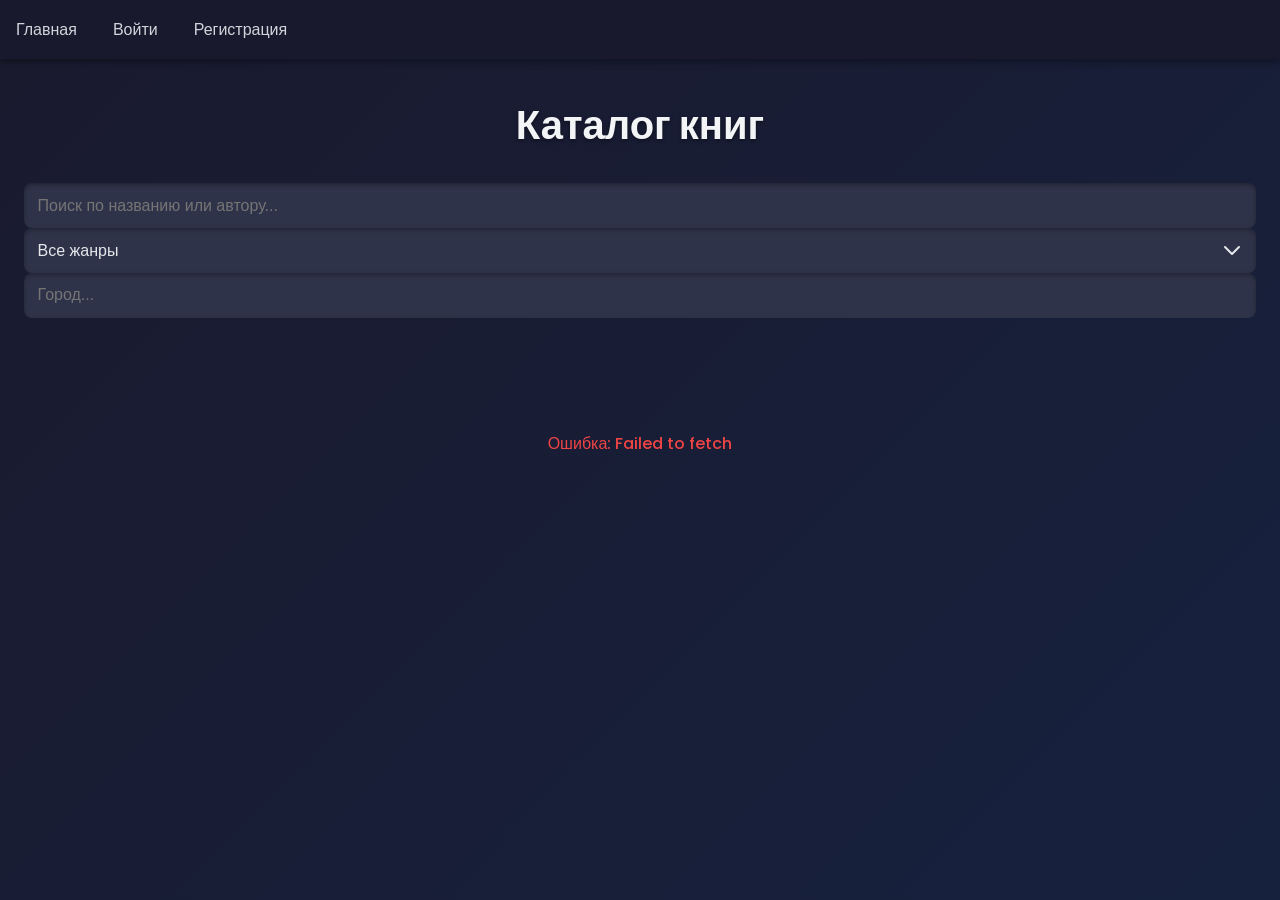
<file: frontend/index.html>
<!DOCTYPE html>
<html lang="ru">

<head>
    <meta charset="UTF-8">
    <meta name="viewport" content="width=device-width, initial-scale=1.0">
    <title>Каталог книг</title>
    <link rel="stylesheet" href="css/styles.css">
</head>

<body>
    <nav id="navbar" class="navbar"></nav>
    <div class="container">
        <h1>Каталог книг</h1>
        <div class="filters">
            <input type="text" id="search" placeholder="Поиск по названию или автору...">
            <select id="genreFilter">
                <option value="">Все жанры</option>
                <option value="фантастика">Фантастика</option>
                <option value="детектив">Детектив</option>
                <option value="роман">Роман</option>
                <option value="классика">Классика</option>
            </select>
            <input type="text" id="cityFilter" placeholder="Город...">
        </div>
        <div id="books" class="books-grid"></div>
        <div id="pagination" class="pagination"></div>
        <p id="error" class="error"></p>
    </div>
    <script src="js/api.js"></script>
    <script>
        let currentPage = 0;
        const limit = 10;
        function renderNavbar() {
            const token = localStorage.getItem('token');
            const isAdmin = localStorage.getItem('isAdmin') === 'true';
            const navbar = document.getElementById('navbar');
            navbar.innerHTML = `
                <a href="index.html">Главная</a>
                ${token ? `
                    <a href="profile.html">Профиль</a>
                    ${isAdmin ? '<a href="admin.html">Админ-панель</a>' : ''}
                    <button onclick="logout()">Выйти</button>
                ` : `
                    <a href="login.html">Войти</a>
                    <a href="register.html">Регистрация</a>
                `}
            `;
        }
        function logout() {
            localStorage.removeItem('token');
            localStorage.removeItem('userId');
            localStorage.removeItem('isAdmin');
            window.location.href = 'login.html';
        }
        async function loadBooks(page) {
            const search = document.getElementById('search').value;
            const genre = document.getElementById('genreFilter').value;
            const city = document.getElementById('cityFilter').value;
            try {
                const data = await getBooks(page * limit, limit, search, genre, city);
                const books = document.getElementById('books');
                books.innerHTML = data.map(book => `
                    <div class="book-card">
                        <img src="${book.cover_image}" alt="${book.title}" class="book-image">
                        <div class="book-content">
                            <h3><a href="book.html?id=${book.id}">${book.title}</a></h3>
                            <p>Автор: ${book.author}</p>
                            <p>Состояние: ${book.condition}</p>
                            <p>Город: ${book.city}</p>
                            <p>Контакты: ${book.contacts || 'Не указаны'}</p>
                            <p>Владелец: ${book.owner_login}</p>
                        </div>
                    </div>
                `).join('');
                renderPagination(page, data.length === limit);
            } catch (err) {
                document.getElementById('error').textContent = `Ошибка: ${err.message}`;
            }
        }
        function renderPagination(page, hasMore) {
            const pagination = document.getElementById('pagination');
            pagination.innerHTML = `
                <button onclick="loadBooks(${page - 1})" ${page === 0 ? 'disabled' : ''}>Назад</button>
                <span>Страница ${page + 1}</span>
                <button onclick="loadBooks(${page + 1})" ${!hasMore ? 'disabled' : ''}>Вперед</button>
            `;
        }
        document.getElementById('search').addEventListener('input', () => loadBooks(0));
        document.getElementById('genreFilter').addEventListener('change', () => loadBooks(0));
        document.getElementById('cityFilter').addEventListener('input', () => loadBooks(0));
        window.onload = () => {
            renderNavbar();
            loadBooks(0);
        };
    </script>
</body>

</html>
</file>
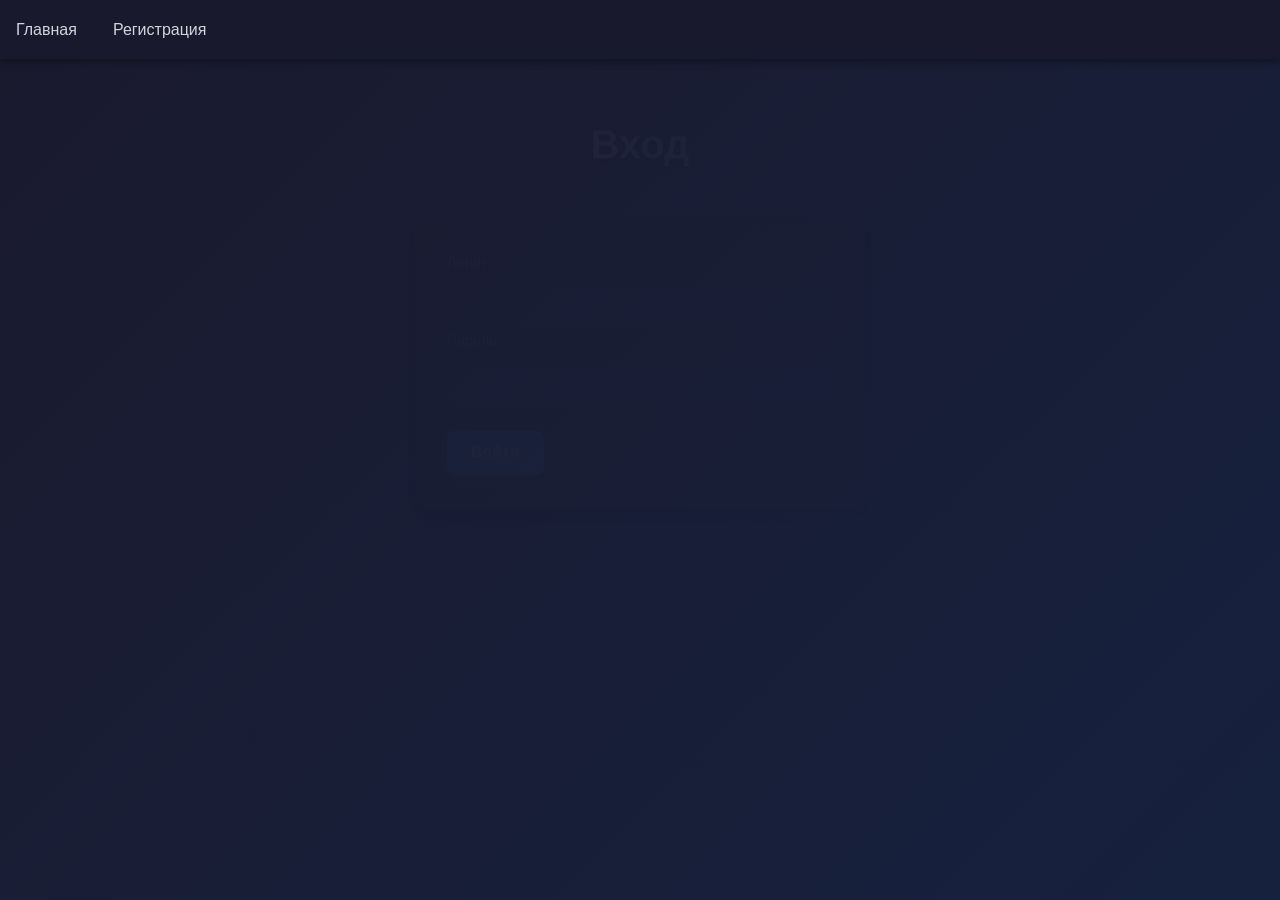
<file: frontend/add-book.html>
<!DOCTYPE html>
<html lang="ru">

<head>
    <meta charset="UTF-8">
    <meta name="viewport" content="width=device-width, initial-scale=1.0">
    <title>Добавить книгу</title>
    <link rel="stylesheet" href="css/styles.css">
</head>

<body>
    <nav id="navbar" class="navbar"></nav>
    <div class="container">
        <h1>Добавить новую книгу</h1>
        <form id="bookForm">
            <div class="form-group">
                <label for="bookTitle">Название книги</label>
                <input type="text" id="bookTitle" required>
            </div>
            <div class="form-group">
                <label for="bookAuthor">Автор</label>
                <input type="text" id="bookAuthor" required>
            </div>
            <div class="form-group">
                <label for="bookGenre">Жанр</label>
                <select id="bookGenre" required>
                    <option value="фантастика">Фантастика</option>
                    <option value="детектив">Детектив</option>
                    <option value="роман">Роман</option>
                    <option value="классика">Классика</option>
                </select>
            </div>
            <div class="form-group">
                <label for="bookYear">Год издания</label>
                <input type="number" id="bookYear" required>
            </div>
            <div class="form-group">
                <label for="bookCondition">Состояние</label>
                <select id="bookCondition" required>
                    <option value="новая">Новая</option>
                    <option value="хорошее">Хорошее</option>
                    <option value="удовлетворительное">Удовлетворительное</option>
                </select>
            </div>
            <div class="form-group">
                <label for="bookCity">Город</label>
                <input type="text" id="bookCity" required>
            </div>
            <div class="form-group">
                <label for="bookImage">URL обложки</label>
                <input type="text" id="bookImage" required>
            </div>
            <div class="form-group">
                <label for="bookContacts">Контакты для связи</label>
                <input type="text" id="bookContacts" placeholder="Например: email@example.com или @telegram">
            </div>
            <button type="submit">Добавить книгу</button>
            <button type="button" onclick="window.history.back()">Отменить</button>
        </form>
        <p id="error" class="error"></p>
    </div>
    <script src="js/api.js"></script>
    <script>
        function renderNavbar() {
            const token = localStorage.getItem('token');
            const isAdmin = localStorage.getItem('isAdmin') === 'true';
            const navbar = document.getElementById('navbar');
            navbar.innerHTML = `
                <a href="index.html">Главная</a>
                ${token ? `
                    <a href="profile.html">Профиль</a>
                    ${isAdmin ? '<a href="admin.html">Админ-панель</a>' : ''}
                    <button onclick="logout()">Выйти</button>
                ` : `
                    <a href="login.html">Войти</a>
                    <a href="register.html">Регистрация</a>
                `}
            `;
            if (!token) {
                window.location.href = 'login.html';
            }
        }
        function logout() {
            localStorage.removeItem('token');
            localStorage.removeItem('userId');
            localStorage.removeItem('isAdmin');
            window.location.href = 'login.html';
        }
        document.getElementById('bookForm').addEventListener('submit', async (e) => {
            e.preventDefault();
            const token = localStorage.getItem('token');
            const data = {
                title: document.getElementById('bookTitle').value,
                author: document.getElementById('bookAuthor').value,
                genre: document.getElementById('bookGenre').value,
                year: parseInt(document.getElementById('bookYear').value),
                condition: document.getElementById('bookCondition').value,
                city: document.getElementById('bookCity').value,
                cover_image: document.getElementById('bookImage').value,
                contacts: document.getElementById('bookContacts').value || null
            };
            try {
                await createBook(data, token);
                alert('Книга успешно добавлена!');
                window.location.href = 'my-books.html';
            } catch (err) {
                document.getElementById('error').textContent = `Ошибка: ${err.message}`;
            }
        });
        window.onload = () => {
            renderNavbar();
        };
    </script>
</body>

</html>
</file>
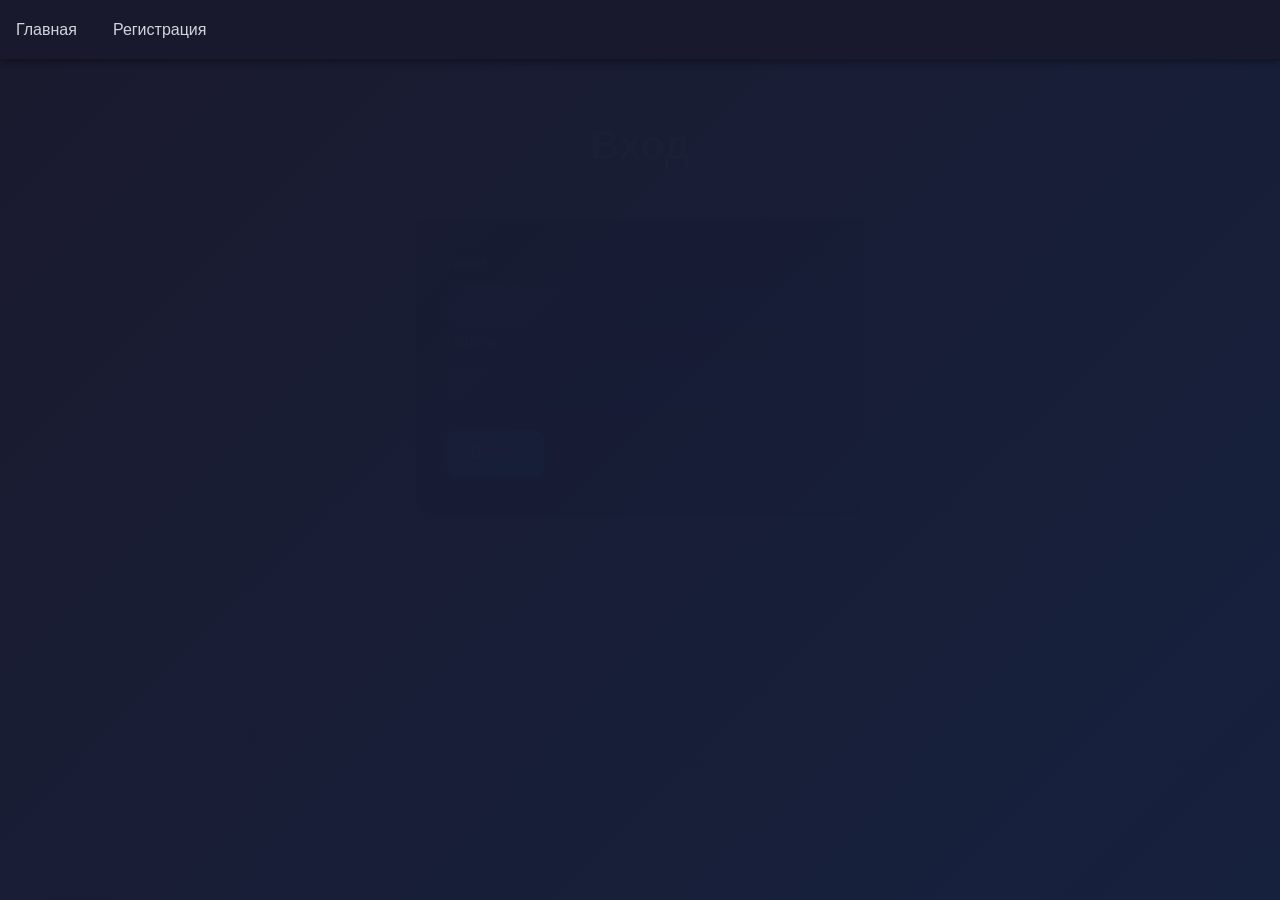
<file: frontend/admin.html>
<!DOCTYPE html>
<html lang="ru">

<head>
    <meta charset="UTF-8">
    <meta name="viewport" content="width=device-width, initial-scale=1.0">
    <title>Админ-панель</title>
    <link rel="stylesheet" href="css/styles.css">
</head>

<body>
    <nav id="navbar" class="navbar"></nav>
    <div class="container">
        <h1>Админ-панель</h1>
        <!-- Управление книгами -->
        <h2>Управление книгами</h2>
        <form id="bookForm">
            <div class="form-group">
                <label for="bookId">ID книги (для редактирования)</label>
                <input type="number" id="bookId" readonly>
            </div>
            <div class="form-group">
                <label for="bookTitle">Название</label>
                <input type="text" id="bookTitle" required>
            </div>
            <div class="form-group">
                <label for="bookAuthor">Автор</label>
                <input type="text" id="bookAuthor" required>
            </div>
            <div class="form-group">
                <label for="bookGenre">Жанр</label>
                <select id="bookGenre" required>
                    <option value="фантастика">Фантастика</option>
                    <option value="детектив">Детектив</option>
                    <option value="роман">Роман</option>
                    <option value="классика">Классика</option>
                </select>
            </div>
            <div class="form-group">
                <label for="bookYear">Год издания</label>
                <input type="number" id="bookYear" required>
            </div>
            <div class="form-group">
                <label for="bookCondition">Состояние</label>
                <select id="bookCondition" required>
                    <option value="новая">Новая</option>
                    <option value="хорошее">Хорошее</option>
                    <option value="удовлетворительное">Удовлетворительное</option>
                </select>
            </div>
            <div class="form-group">
                <label for="bookCity">Город</label>
                <input type="text" id="bookCity" required>
            </div>
            <div class="form-group">
                <label for="bookImage">URL обложки</label>
                <input type="text" id="bookImage" required>
            </div>
            <div class="form-group">
                <label for="bookContacts">Контакты для связи</label>
                <input type="text" id="bookContacts" placeholder="Например: email@example.com или @telegram">
            </div>
            <button type="submit">Создать/Обновить книгу</button>
            <button type="button" id="resetForm" onclick="resetBookForm()">Сбросить</button>
        </form>
        <div id="books" class="books-grid"></div>
        <div class="pagination" id="booksPagination"></div>
        <!-- Управление пользователями -->
        <h2>Управление пользователями</h2>
        <div id="users" class="users-grid"></div>
        <br>
        <div class="pagination" id="usersPagination"></div>
        <p id="error" class="error"></p>
    </div>
    <script src="js/api.js"></script>
    <script>
        let bookPage = 0;
        let userPage = 0;
        const limit = 10;

        function renderNavbar() {
            const token = localStorage.getItem('token');
            const isAdmin = localStorage.getItem('isAdmin') === 'true';
            const navbar = document.getElementById('navbar');
            navbar.innerHTML = `
                <a href="index.html">Главная</a>
                ${token ? `
                    <a href="profile.html">Профиль</a>
                    ${isAdmin ? '<a href="admin.html">Админ-панель</a>' : ''}
                    <button onclick="logout()">Выйти</button>
                ` : `
                    <a href="login.html">Войти</a>
                    <a href="register.html">Регистрация</a>
                `}
            `;
            if (!token || !isAdmin) {
                window.location.href = 'login.html';
            }
        }

        function logout() {
            localStorage.removeItem('token');
            localStorage.removeItem('userId');
            localStorage.removeItem('isAdmin');
            window.location.href = 'login.html';
        }

        async function loadBooks() {
            const token = localStorage.getItem('token');
            try {
                const books = await getBooks(bookPage * limit, limit);
                const booksDiv = document.getElementById('books');
                booksDiv.innerHTML = books.map(book => `
                    <div class="book-card">
                        <h3>${book.title}</h3>
                        <p>Автор: ${book.author}</p>
                        <p>Город: ${book.city}</p>
                        <p>Состояние: ${book.condition}</p>
                        <p>Контакты: ${book.contacts || 'Не указаны'}</p>
                        <img src="${book.cover_image}" alt="${book.title}" class="book-image" onerror="this.src='https://via.placeholder.com/150x200';"> 
                        <div class="book-actions">
                            <button onclick="editBook(${book.id}, '${book.title.replace(/'/g, "\\'")}', '${book.author.replace(/'/g, "\\'")}', '${book.genre}', ${book.year}, '${book.condition}', '${book.city}', '${book.cover_image.replace(/'/g, "\\'")}', '${book.contacts ? book.contacts.replace(/'/g, "\\'") : ''}')">Редактировать</button>
                            <button onclick="deleteBook(${book.id})">Удалить</button>
                        </div>
                    </div>
                `).join('');
                renderBooksPagination(books.length === limit);
            } catch (err) {
                document.getElementById('error').textContent = `Ошибка загрузки книг: ${err.message}`;
            }
        }

        function renderBooksPagination(hasMore) {
            const pagination = document.getElementById('booksPagination');
            pagination.innerHTML = `
                <button onclick="bookPage--; loadBooks();" ${bookPage === 0 ? 'disabled' : ''}>Назад</button>
                <span>Страница ${bookPage + 1}</span>
                <button onclick="bookPage++; loadBooks();" ${!hasMore ? 'disabled' : ''}>Вперед</button>
            `;
        }

        async function loadUsers() {
            const token = localStorage.getItem('token');
            const currentUserId = localStorage.getItem('userId');
            try {
                const users = await getAllUsers(userPage * limit, limit, '', token);
                const usersDiv = document.getElementById('users');
                usersDiv.innerHTML = users.map(user => `
                    <div class="user-card">
                        <p>ID: ${user.id}, Логин: ${user.login}, Email: ${user.email}, Город: ${user.city}, Админ: ${user.is_admin ? 'Да' : 'Нет'}</p>
                        <div class="user-actions">
                            ${user.id != currentUserId ? `<button onclick="deleteUser(${user.id})">Удалить</button>` : ''}
                        </div>
                    </div>
                `).join('');
                renderUsersPagination(users.length === limit);
            } catch (err) {
                document.getElementById('error').textContent = `Ошибка загрузки пользователей: ${err.message}`;
            }
        }

        function renderUsersPagination(hasMore) {
            const pagination = document.getElementById('usersPagination');
            pagination.innerHTML = `
                <button onclick="userPage--; loadUsers();" ${userPage === 0 ? 'disabled' : ''}>Назад</button>
                <span>Страница ${userPage + 1}</span>
                <button onclick="userPage++; loadUsers();" ${!hasMore ? 'disabled' : ''}>Вперед</button>
            `;
        }

        document.getElementById('bookForm').addEventListener('submit', async (e) => {
            e.preventDefault();
            const token = localStorage.getItem('token');
            const id = document.getElementById('bookId').value;
            const data = {
                title: document.getElementById('bookTitle').value,
                author: document.getElementById('bookAuthor').value,
                genre: document.getElementById('bookGenre').value,
                year: parseInt(document.getElementById('bookYear').value),
                condition: document.getElementById('bookCondition').value,
                city: document.getElementById('bookCity').value,
                cover_image: document.getElementById('bookImage').value,
                contacts: document.getElementById('bookContacts').value || null
            };
            try {
                if (id) {
                    await updateBook(id, data, token);
                    alert('Книга обновлена');
                } else {
                    await createBook(data, token);
                    alert('Книга создана');
                }
                resetBookForm();
                loadBooks();
            } catch (err) {
                document.getElementById('error').textContent = `Ошибка: ${err.message}`;
            }
        });

        function editBook(id, title, author, genre, year, condition, city, cover_image, contacts) {
            document.getElementById('bookId').value = id;
            document.getElementById('bookTitle').value = title;
            document.getElementById('bookAuthor').value = author;
            document.getElementById('bookGenre').value = genre;
            document.getElementById('bookYear').value = year;
            document.getElementById('bookCondition').value = condition;
            document.getElementById('bookCity').value = city;
            document.getElementById('bookImage').value = cover_image;
            document.getElementById('bookContacts').value = contacts || '';
        }

        function resetBookForm() {
            document.getElementById('bookForm').reset();
            document.getElementById('bookId').value = '';
        }

        async function deleteBook(bookId) {
            const token = localStorage.getItem('token');
            if (!confirm('Вы уверены, что хотите удалить книгу?')) return;
            try {
                await apiRequest(`/books/${bookId}`, 'DELETE', null, token);
                alert("Книга успешно удалена!");
                loadBooks();
            } catch (err) {
                document.getElementById('error').textContent = `Ошибка удаления: ${err.message}`;
            }
        }

        async function deleteUser(userId) {
            const token = localStorage.getItem('token');
            if (!confirm('Вы уверены, что хотите удалить пользователя?')) return;
            try {
                await apiRequest(`/users/${userId}`, 'DELETE', null, token);
                loadUsers();
            } catch (err) {
                document.getElementById('error').textContent = `Ошибка удаления: ${err.message}`;
            }
        }

        window.onload = () => {
            renderNavbar();
            loadBooks();
            loadUsers();
        };
    </script>
</body>

</html>
</file>
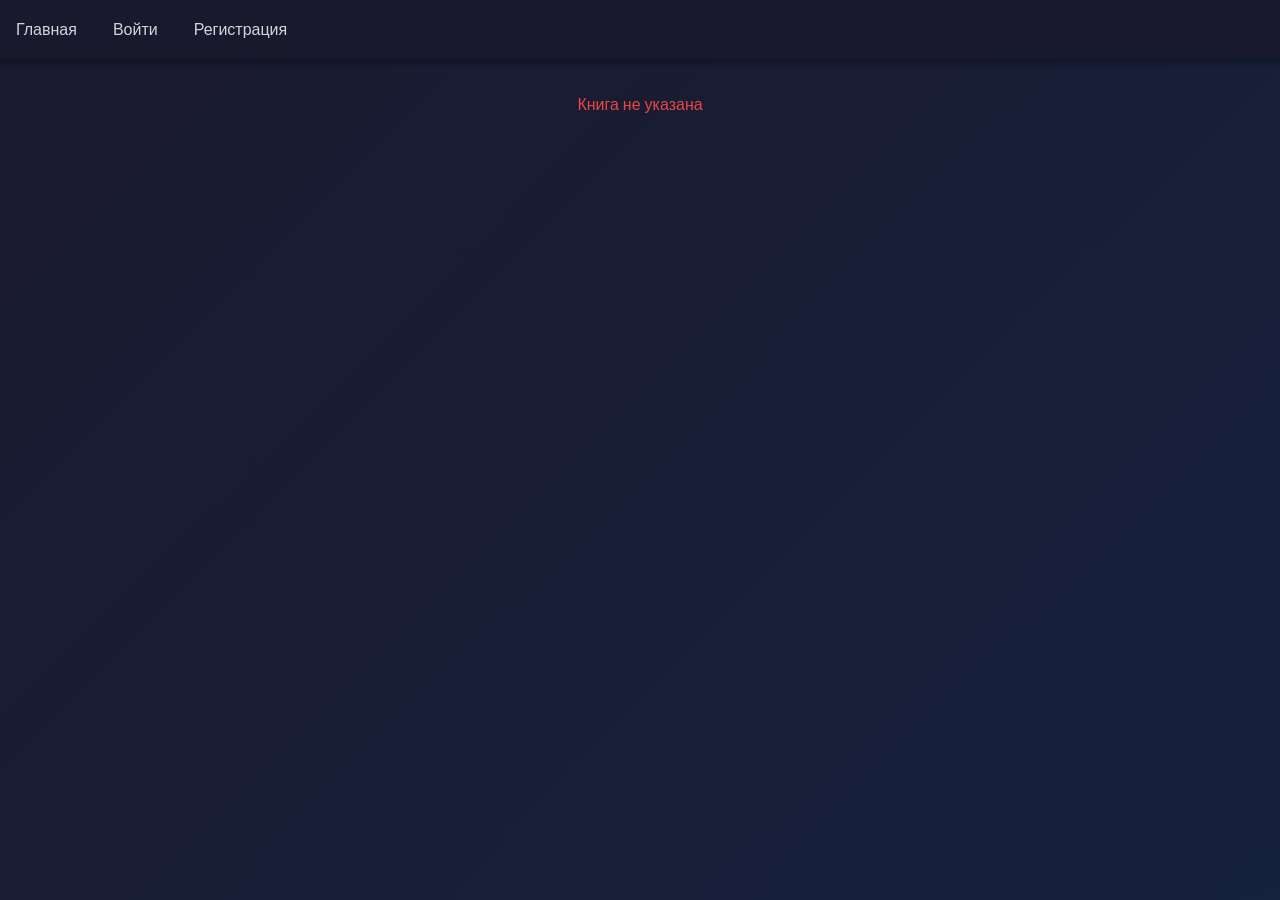
<file: frontend/book.html>
<!DOCTYPE html>
<html lang="ru">

<head>
    <meta charset="UTF-8">
    <meta name="viewport" content="width=device-width, initial-scale=1.0">
    <title>Книга</title>
    <link rel="stylesheet" href="css/styles.css">
</head>

<body>
    <nav id="navbar" class="navbar"></nav>
    <div class="container">
        <h1 id="bookTitle"></h1>
        <div id="bookDetails" class="book-details"></div>
        <p id="error" class="error"></p>
    </div>
    <script src="js/api.js"></script>
    <script>
        function renderNavbar() {
            const token = localStorage.getItem('token');
            const isAdmin = localStorage.getItem('isAdmin') === 'true';
            const navbar = document.getElementById('navbar');
            navbar.innerHTML = `
                <a href="index.html">Главная</a>
                ${token ? `
                    <a href="profile.html">Профиль</a>
                    ${isAdmin ? '<a href="admin.html">Админ-панель</a>' : ''}
                    <button onclick="logout()">Выйти</button>
                ` : `
                    <a href="login.html">Войти</a>
                    <a href="register.html">Регистрация</a>
                `}
            `;
        }

        function logout() {
            localStorage.removeItem('token');
            localStorage.removeItem('userId');
            localStorage.removeItem('isAdmin');
            window.location.href = 'login.html';
        }

        async function loadBook() {
            const bookId = new URLSearchParams(window.location.search).get('id');
            if (!bookId) {
                document.getElementById('error').textContent = 'Книга не указана';
                return;
            }
            try {
                const book = await getBook(bookId);
                document.getElementById('bookTitle').textContent = book.title;
                document.getElementById('bookDetails').innerHTML = `
                    <div class="book-card full-width">
                        <img src="${book.cover_image}" alt="${book.title}" class="book-image" onerror="this.src='https://via.placeholder.com/150';"> 
                        <div class="book-content">
                            <p>Автор: ${book.author}</p>
                            <p>Жанр: ${book.genre}</p>
                            <p>Год: ${book.year}</p>
                            <p>Состояние: ${book.condition}</p>
                            <p>Город: ${book.city}</p>
                            <p>Владелец: ${book.owner_login}</p>
                            <p>Контакты: ${book.contacts || 'Не указаны'}</p>
                            <p>Статус: ${book.status}</p>
                        </div>
                    </div>
                `;
            } catch (err) {
                document.getElementById('error').textContent = `Ошибка загрузки книги: ${err.message}`;
            }
        }

        window.onload = () => {
            renderNavbar();
            loadBook();
        };
    </script>
</body>

</html>
</file>
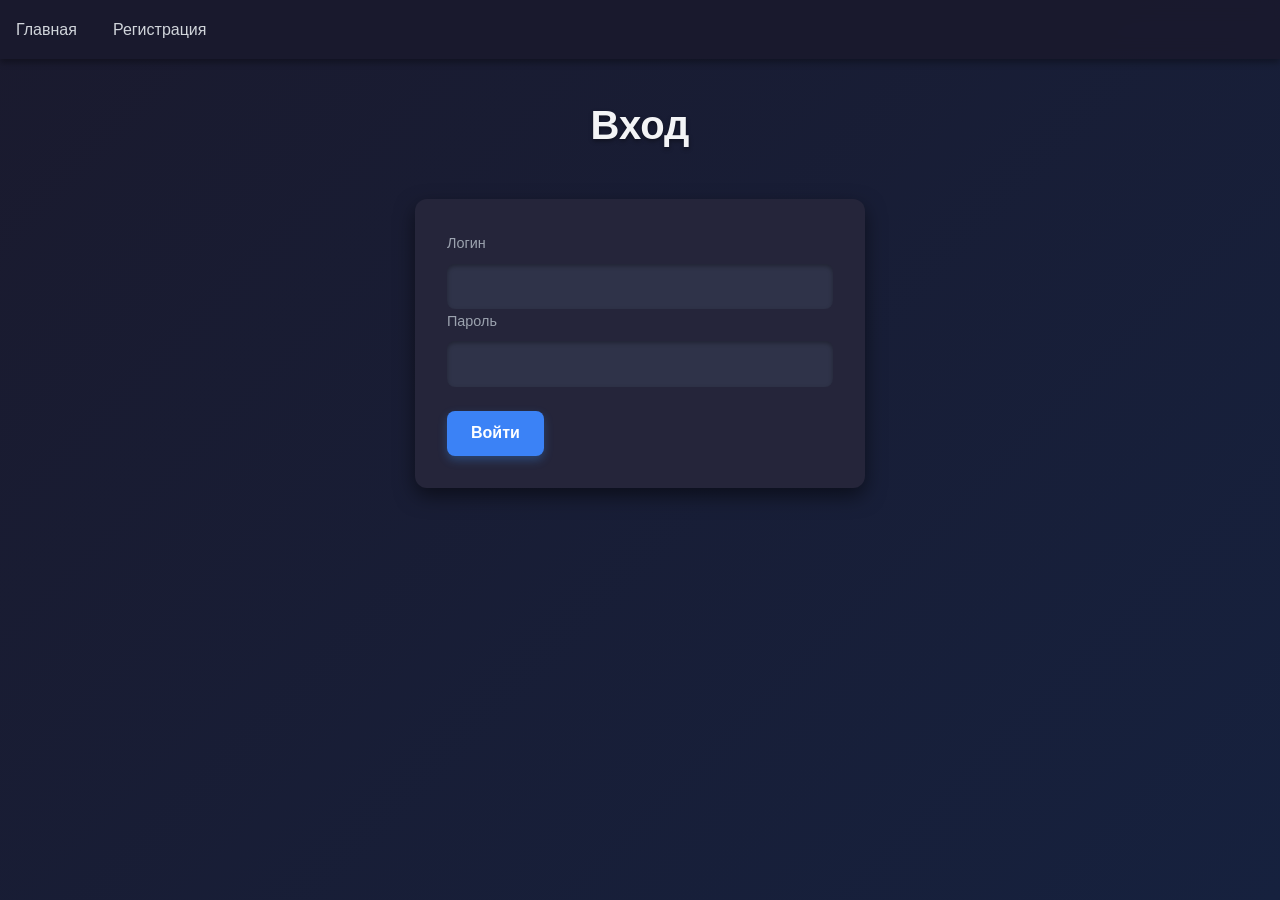
<file: frontend/login.html>
<!DOCTYPE html>
<html lang="ru">
<head>
    <meta charset="UTF-8">
    <meta name="viewport" content="width=device-width, initial-scale=1.0">
    <title>Вход</title>
    <link rel="stylesheet" href="css/styles.css">
</head>
<body>
    <nav class="navbar">
        <a href="index.html">Главная</a>
        <a href="register.html">Регистрация</a>
    </nav>
    <div class="container">
        <h1>Вход</h1>
        <form id="loginForm">
            <div class="form-group">
                <label for="username">Логин</label>
                <input type="text" id="username" required>
            </div>
            <div class="form-group">
                <label for="password">Пароль</label>
                <input type="password" id="password" required>
            </div>
            <button type="submit">Войти</button>
        </form>
        <p id="error" class="error"></p>
    </div>
    <script src="js/api.js"></script>
    <script>
        document.getElementById('loginForm').addEventListener('submit', async (e) => {
            e.preventDefault();
            const username = document.getElementById('username').value;
            const password = document.getElementById('password').value;
            try {
                const response = await login({ username, password });
                localStorage.setItem('token', response.access_token);
                const user = await getUserByLogin(username, response.access_token);
                localStorage.setItem('userId', user.id);
                localStorage.setItem('isAdmin', user.is_admin);
                window.location.href = user.is_admin ? 'admin.html' : 'index.html';
            } catch (err) {
                document.getElementById('error').textContent = `Ошибка входа: ${err.message}`;
            }
        });
    </script>
</body>
</html>
</file>
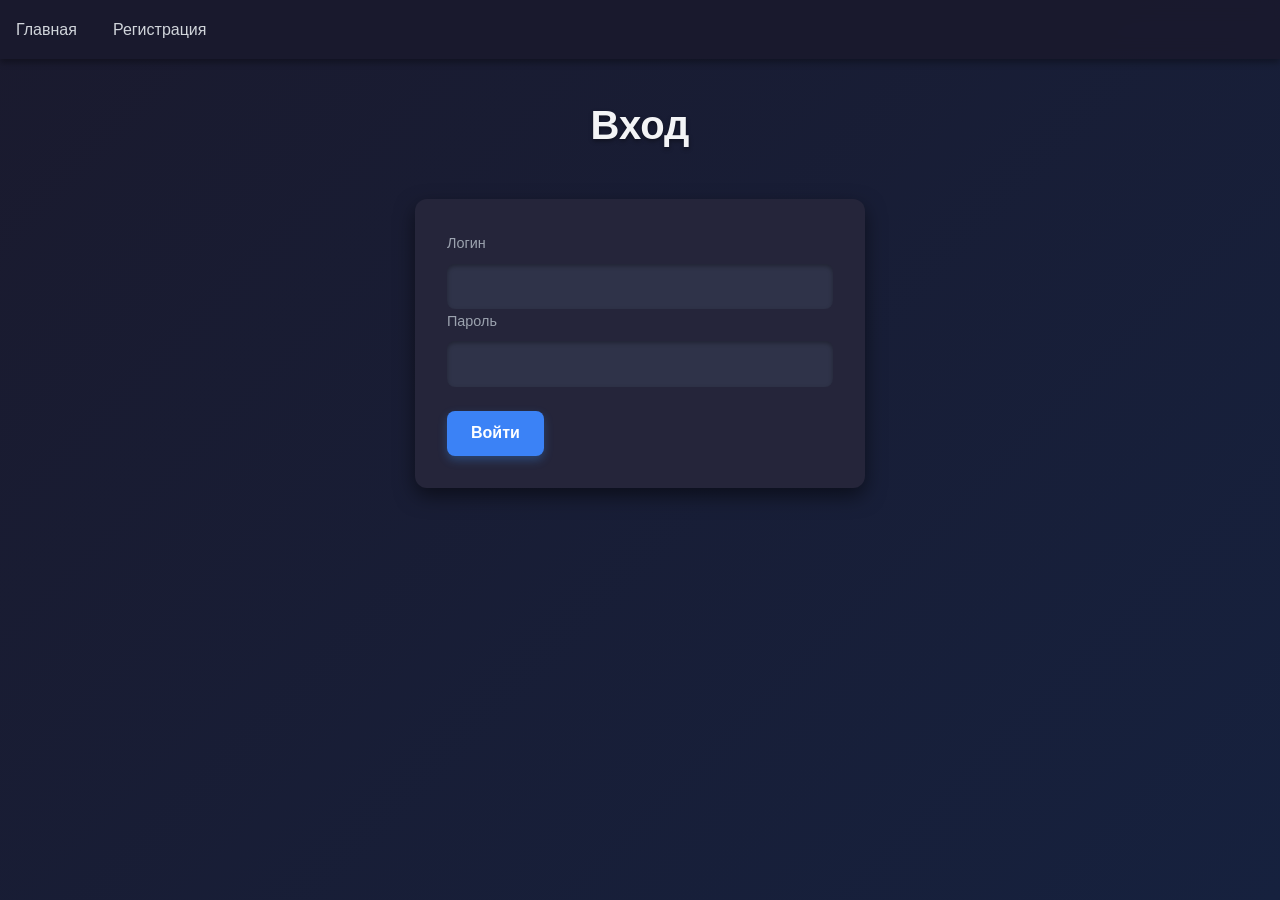
<file: frontend/my-books.html>
<!DOCTYPE html>
<html lang="ru">

<head>
    <meta charset="UTF-8">
    <meta name="viewport" content="width=device-width, initial-scale=1.0">
    <title>Мои книги</title>
    <link rel="stylesheet" href="css/styles.css">
</head>

<body>
    <nav id="navbar" class="navbar"></nav>
    <div class="container">
        <h1>Мои книги</h1>
        <button onclick="window.location.href='add-book.html'">Добавить книгу</button>
        <div id="myBooks" class="books-grid"></div>
        <p id="error" class="error"></p>
        <form id="editBookForm" style="display:none;">
            <input type="hidden" id="bookId">
            <div class="form-group">
                <label for="bookTitle">Название</label>
                <input type="text" id="bookTitle" required>
            </div>
            <div class="form-group">
                <label for="bookAuthor">Автор</label>
                <input type="text" id="bookAuthor" required>
            </div>
            <div class="form-group">
                <label for="bookGenre">Жанр</label>
                <select id="bookGenre" required>
                    <option value="фантастика">Фантастика</option>
                    <option value="детектив">Детектив</option>
                    <option value="роман">Роман</option>
                    <option value="классика">Классика</option>
                </select>
            </div>
            <div class="form-group">
                <label for="bookYear">Год издания</label>
                <input type="number" id="bookYear" required>
            </div>
            <div class="form-group">
                <label for="bookCondition">Состояние</label>
                <select id="bookCondition" required>
                    <option value="новая">Новая</option>
                    <option value="хорошее">Хорошее</option>
                    <option value="удовлетворительное">Удовлетворительное</option>
                </select>
            </div>
            <div class="form-group">
                <label for="bookCity">Город</label>
                <input type="text" id="bookCity" required>
            </div>
            <div class="form-group">
                <label for="bookImage">URL обложки</label>
                <input type="text" id="bookImage" required>
            </div>
            <div class="form-group">
                <label for="bookContacts">Контакты для связи</label>
                <input type="text" id="bookContacts" placeholder="Например: email@example.com или @telegram">
            </div>
            <button type="submit">Сохранить изменения</button>
            <button type="button" onclick="hideEditForm()">Отменить</button>
        </form>
    </div>
    <script src="js/api.js"></script>
    <script>
        function renderNavbar() {
            const token = localStorage.getItem('token');
            const navbar = document.getElementById('navbar');
            navbar.innerHTML = `
                <a href="index.html">Главная</a>
                ${token ? `
                    <a href="profile.html">Профиль</a>
                    <button onclick="logout()">Выйти</button>
                ` : `
                    <a href="login.html">Войти</a>
                    <a href="register.html">Регистрация</a>
                `}
            `;
            if (!token) {
                window.location.href = 'login.html';
            }
        }

        function logout() {
            localStorage.removeItem('token');
            localStorage.removeItem('userId');
            localStorage.removeItem('isAdmin');
            window.location.href = 'login.html';
        }

        async function loadMyBooks() {
            const token = localStorage.getItem('token');
            try {
                const books = await getUserBooks(token);
                const myBooksDiv = document.getElementById('myBooks');
                if (books.length === 0) {
                    myBooksDiv.innerHTML = '<p>У вас пока нет добавленных книг.</p>';
                    return;
                }
                myBooksDiv.innerHTML = books.map(book => `
                    <div class="book-card">
                        <h3>${book.title}</h3>
                        <p>Автор: ${book.author}</p>
                        <p>Город: ${book.city}</p>
                        <p>Состояние: ${book.condition}</p>
                        <p>Контакты: ${book.contacts || 'Не указаны'}</p>
                        <img src="${book.cover_image}" alt="${book.title}" class="book-image" onerror="this.src='https://via.placeholder.com/150';"> 
                        <div class="book-actions">
                            <button onclick="showEditForm(${book.id}, '${book.title.replace(/'/g, "\\'")}', '${book.author.replace(/'/g, "\\'")}', '${book.genre}', ${book.year}, '${book.condition}', '${book.city}', '${book.cover_image.replace(/'/g, "\\'")}', '${book.contacts ? book.contacts.replace(/'/g, "\\'") : ''}')">Редактировать</button>
                            <button onclick="deleteBook(${book.id})">Удалить</button>
                            <a href="book.html?id=${book.id}" class="details-btn">Подробнее</a>
                        </div>
                    </div>
                `).join('');
            } catch (err) {
                document.getElementById('error').textContent = `Ошибка загрузки книг: ${err.message}`;
            }
        }

        function showEditForm(id, title, author, genre, year, condition, city, cover_image, contacts) {
            document.getElementById('bookId').value = id;
            document.getElementById('bookTitle').value = title;
            document.getElementById('bookAuthor').value = author;
            document.getElementById('bookGenre').value = genre;
            document.getElementById('bookYear').value = year;
            document.getElementById('bookCondition').value = condition;
            document.getElementById('bookCity').value = city;
            document.getElementById('bookImage').value = cover_image;
            document.getElementById('bookContacts').value = contacts || '';
            document.getElementById('editBookForm').style.display = 'block';
        }

        function hideEditForm() {
            document.getElementById('editBookForm').style.display = 'none';
            document.getElementById('editBookForm').reset();
        }

        document.getElementById('editBookForm').addEventListener('submit', async (e) => {
            e.preventDefault();
            const token = localStorage.getItem('token');
            const bookId = parseInt(document.getElementById('bookId').value);
            const data = {
                title: document.getElementById('bookTitle').value,
                author: document.getElementById('bookAuthor').value,
                genre: document.getElementById('bookGenre').value,
                year: parseInt(document.getElementById('bookYear').value),
                condition: document.getElementById('bookCondition').value,
                city: document.getElementById('bookCity').value,
                cover_image: document.getElementById('bookImage').value,
                contacts: document.getElementById('bookContacts').value || null
            };
            try {
                await updateBook(bookId, data, token);
                alert("Книга успешно отредактирована!");
                hideEditForm();
                loadMyBooks();
            } catch (err) {
                document.getElementById('error').textContent = `Ошибка: ${err.message}`;
            }
        });

        async function deleteBook(bookId) {
            const token = localStorage.getItem('token');
            if (!confirm('Вы уверены, что хотите удалить книгу?')) return;
            try {
                await apiRequest(`/books/${bookId}`, 'DELETE', null, token);
                alert("Книга успешно удалена!");
                loadMyBooks();
            } catch (err) {
                document.getElementById('error').textContent = `Ошибка удаления: ${err.message}`;
            }
        }

        window.onload = () => {
            renderNavbar();
            loadMyBooks();
        };
    </script>
</body>

</html>
</file>
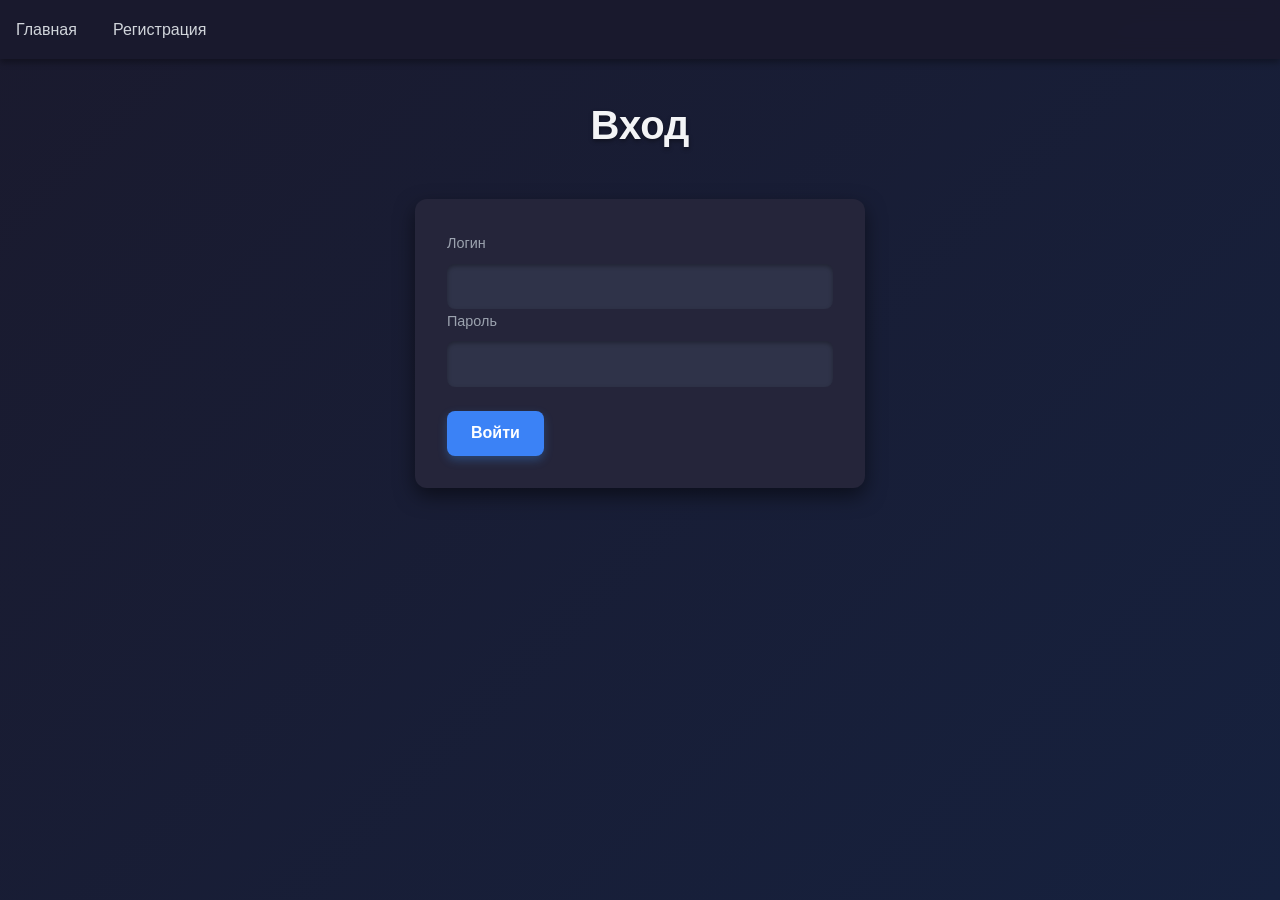
<file: frontend/profile.html>
<!DOCTYPE html>
<html lang="ru">

<head>
    <meta charset="UTF-8">
    <meta name="viewport" content="width=device-width, initial-scale=1.0">
    <title>Профиль</title>
    <link rel="stylesheet" href="css/styles.css">
</head>

<body>
    <nav id="navbar" class="navbar"></nav>
    <div class="container">
        <h1>Профиль</h1>
        <div id="userInfo" class="user-info"></div>
        <button onclick="showEditForm()">Редактировать профиль</button>
        <a href="my-books.html" class="my-books-btn">Мои книги</a>
        <form id="editProfileForm" style="display: none;">
            <div class="form-group">
                <label for="editLogin">Логин</label>
                <input type="text" id="editLogin" required>
            </div>
            <div class="form-group">
                <label for="editEmail">Email</label>
                <input type="email" id="editEmail" required>
            </div>
            <div class="form-group">
                <label for="editCity">Город</label>
                <input type="text" id="editCity" required>
            </div>
            <div class="form-group">
                <label for="editPassword">Новый пароль (оставьте пустым, чтобы не менять)</label>
                <input type="password" id="editPassword">
            </div>
            <button type="submit">Сохранить</button>
            <button type="button" onclick="hideEditForm()">Отмена</button>
        </form>
        <p id="error" class="error"></p>
    </div>
    <script src="js/api.js"></script>
    <script>
        let currentUser = null;

        function renderNavbar() {
            const token = localStorage.getItem('token');
            const isAdmin = localStorage.getItem('isAdmin') === 'true';
            const navbar = document.getElementById('navbar');
            navbar.innerHTML = `
                <a href="index.html">Главная</a>
                ${token ? `
                    <a href="profile.html">Профиль</a>
                    ${isAdmin ? '<a href="admin.html">Админ-панель</a>' : ''}
                    <button onclick="logout()">Выйти</button>
                ` : `
                    <a href="login.html">Войти</a>
                    <a href="register.html">Регистрация</a>
                `}
            `;
            if (!token) {
                window.location.href = 'login.html';
            }
        }

        function logout() {
            localStorage.removeItem('token');
            localStorage.removeItem('userId');
            localStorage.removeItem('isAdmin');
            window.location.href = 'login.html';
        }

        async function loadUser() {
            const userId = localStorage.getItem('userId');
            const token = localStorage.getItem('token');
            if (!userId || !token) {
                window.location.href = 'login.html';
                return;
            }
            try {
                const user = await getUser(userId, token);
                currentUser = user;
                const userInfo = document.getElementById('userInfo');
                userInfo.innerHTML = `
                    <div class="user-card">
                        <p><strong>Логин:</strong> ${user.login}</p>
                        <p><strong>Email:</strong> ${user.email}</p>
                        <p><strong>Город:</strong> ${user.city}</p>
                        <p><strong>Админ:</strong> ${user.is_admin ? 'Да' : 'Нет'}</p>
                    </div>
                `;
            } catch (err) {
                document.getElementById('error').textContent = `Ошибка загрузки пользователя: ${err.message}`;
                if (err.message.includes('404')) {
                    logout();
                }
            }
        }

        function showEditForm() {
            if (!currentUser) {
                document.getElementById('error').textContent = 'Данные пользователя не загружены';
                return;
            }
            const form = document.getElementById('editProfileForm');
            document.getElementById('editLogin').value = currentUser.login;
            document.getElementById('editEmail').value = currentUser.email;
            document.getElementById('editCity').value = currentUser.city;
            document.getElementById('editPassword').value = '';
            form.style.display = 'block';
        }

        function hideEditForm() {
            const form = document.getElementById('editProfileForm');
            form.style.display = 'none';
            form.reset();
        }

        document.getElementById('editProfileForm').addEventListener('submit', async (e) => {
            e.preventDefault();
            const userId = localStorage.getItem('userId');
            const token = localStorage.getItem('token');
            const data = {
                login: document.getElementById('editLogin').value,
                email: document.getElementById('editEmail').value,
                city: document.getElementById('editCity').value,
            };
            const password = document.getElementById('editPassword').value;
            if (password) {
                data.password = password;
            }
            try {
                await updateUser(userId, data, token);
                alert('Профиль успешно обновлен');
                hideEditForm();
                loadUser();
            } catch (err) {
                document.getElementById('error').textContent = `Ошибка обновления профиля: ${err.message}`;
            }
        });

        window.onload = () => {
            renderNavbar();
            loadUser();
        };
    </script>
</body>

</html>
</file>
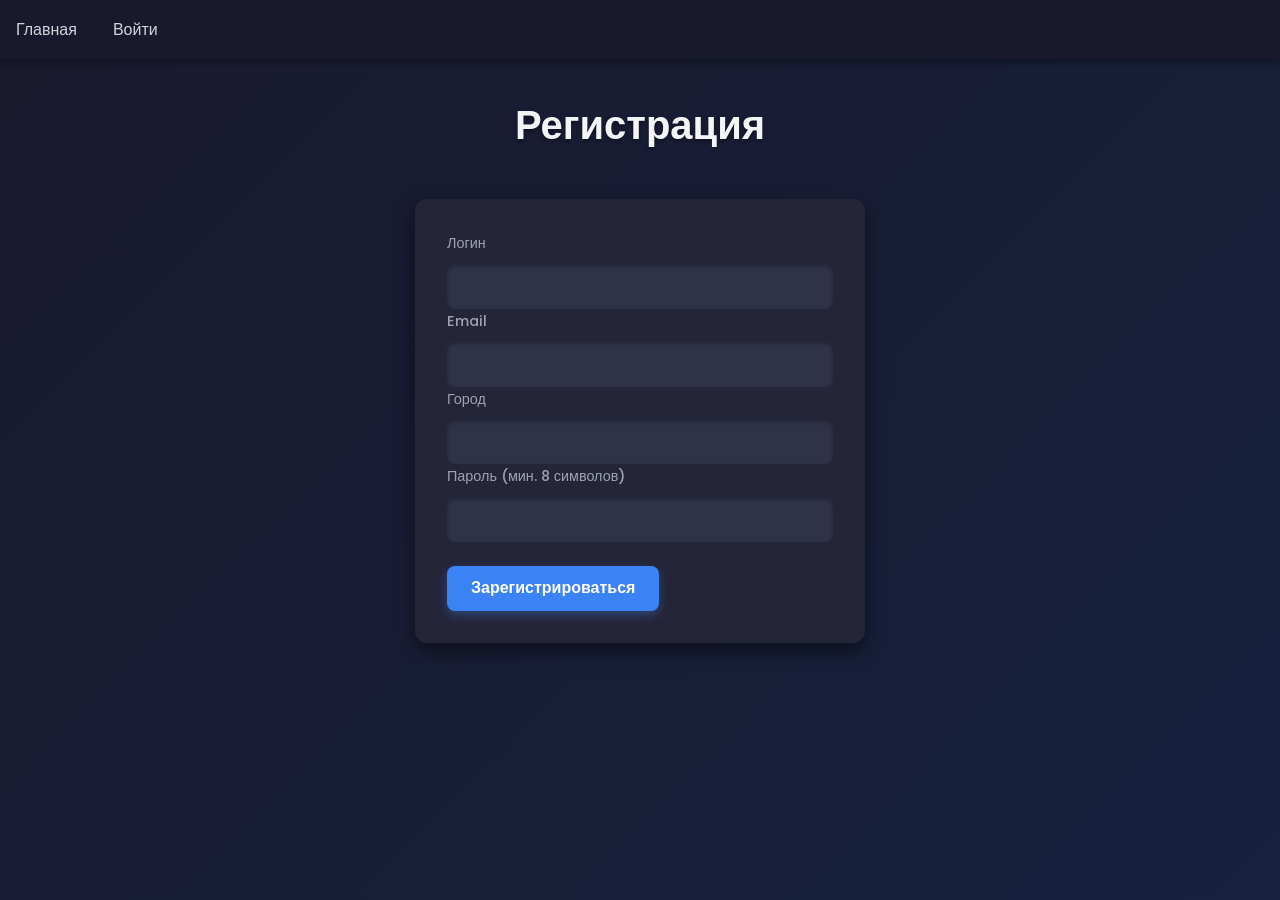
<file: frontend/register.html>
<!DOCTYPE html>
<html lang="ru">
<head>
    <meta charset="UTF-8">
    <meta name="viewport" content="width=device-width, initial-scale=1.0">
    <title>Регистрация</title>
    <link rel="stylesheet" href="css/styles.css">
</head>
<body>
    <nav class="navbar">
        <a href="index.html">Главная</a>
        <a href="login.html">Войти</a>
    </nav>
    <div class="container">
        <h1>Регистрация</h1>
        <form id="registerForm">
            <div class="form-group">
                <label for="login">Логин</label>
                <input type="text" id="login" required>
            </div>
            <div class="form-group">
                <label for="email">Email</label>
                <input type="email" id="email" required>
            </div>
            <div class="form-group">
                <label for="city">Город</label>
                <input type="text" id="city" required>
            </div>
            <div class="form-group">
                <label for="password">Пароль (мин. 8 символов)</label>
                <input type="password" id="password" required>
            </div>
            <button type="submit">Зарегистрироваться</button>
        </form>
        <p id="error" class="error"></p>
    </div>
    <script src="js/api.js"></script>
    <script>
        document.getElementById('registerForm').addEventListener('submit', async (e) => {
            e.preventDefault();
            const login = document.getElementById('login').value;
            const email = document.getElementById('email').value;
            const city = document.getElementById('city').value;
            const password = document.getElementById('password').value;
            try {
                await register({ login, email, city, password });
                window.location.href = 'login.html';
            } catch (err) {
                document.getElementById('error').textContent = `Ошибка: ${err.message}`;
            }
        });
    </script>
</body>
</html>
</file>
<file: frontend/css/styles.css>
/* Подключение шрифта Poppins */
@import url('https://fonts.googleapis.com/css2?family=Poppins:wght@400;500;600;700&display=swap');

/* Сброс стилей и базовые настройки */
* {
    margin: 0;
    padding: 0;
    box-sizing: border-box;
}

body {
    font-family: 'Poppins', sans-serif;
    background: linear-gradient(135deg, #1a1a2e 0%, #16213e 100%);
    color: #e5e7eb;
    line-height: 1.7;
    min-height: 100vh;
    overflow-x: hidden;
}

/* Контейнер */
.container {
    max-width: 1280px;
    margin: 0 auto;
    padding: 0 1.5rem;
}

/* Навигация */
nav {
    position: sticky;
    top: 0;
    background: rgba(26, 26, 46, 0.95);
    backdrop-filter: blur(10px);
    padding: 1rem 0;
    z-index: 1000;
    box-shadow: 0 4px 6px rgba(0, 0, 0, 0.3);
}

nav .container {
    display: flex;
    justify-content: space-between;
    align-items: center;
}

nav a {
    color: #d1d5db;
    text-decoration: none;
    font-weight: 500;
    padding: 0.5rem 1rem;
    position: relative;
    transition: color 0.3s ease;
}

nav a::after {
    content: '';
    position: absolute;
    width: 0;
    height: 2px;
    bottom: -4px;
    left: 0;
    background: #38bdf8;
    transition: width 0.3s ease;
}

nav a:hover {
    color: #38bdf8;
}

nav a:hover::after {
    width: 100%;
}

/* Заголовки */
h1 {
    font-size: 2.5rem;
    font-weight: 700;
    color: #f3f4f6;
    text-align: center;
    margin: 2rem 0 1.5rem;
    text-shadow: 0 2px 4px rgba(0, 0, 0, 0.4);
    animation: fadeIn 1s ease-in;
}

h2 {
    font-size: 1.75rem;
    font-weight: 600;
    color: #e5e7eb;
    margin-bottom: 1.25rem;
}

/* Анимация появления */
@keyframes fadeIn {
    from {
        opacity: 0;
        transform: translateY(20px);
    }

    to {
        opacity: 1;
        transform: translateY(0);
    }
}

/* Формы */
form {
    max-width: 450px;
    margin: 2.5rem auto;
    background: #25253a;
    padding: 2rem;
    border-radius: 12px;
    box-shadow: 0 8px 20px rgba(0, 0, 0, 0.5);
    animation: fadeIn 1s ease-in;
}

label {
    display: block;
    margin-bottom: 0.5rem;
    color: #9ca3af;
    font-weight: 500;
    font-size: 0.9rem;
}

input[type="text"],
input[type="email"],
input[type="password"],
input[type="number"] {
    width: 100%;
    padding: 0.85rem;
    border: none;
    background: #2f3349;
    color: #e5e7eb;
    border-radius: 8px;
    font-size: 1rem;
    transition: all 0.3s ease;
    box-shadow: inset 0 2px 4px rgba(0, 0, 0, 0.3);
}

input[type="number"] {
    width: 120px;
    background-image: url("data:image/svg+xml,%3Csvg xmlns='http://www.w3.org/2000/svg' fill='none' viewBox='0 0 24 24' stroke='%23e5e7eb' stroke-width='2'%3E%3Cpath stroke-linecap='round' stroke-linejoin='round' d='M19 9l-7 7-7-7'/%3E%3C/svg%3E");
    background-repeat: no-repeat;
    background-position: right 0.75rem center;
    background-size: 1rem;
    -webkit-appearance: none;
    -moz-appearance: textfield;
    appearance: none;
}

input:focus {
    outline: none;
    background: #374151;
    box-shadow: 0 0 0 3px rgba(59, 149, 246, 0.3);
}

/* Кнопки */
button {
    padding: 0.85rem 1.5rem;
    border: none;
    border-radius: 8px;
    font-weight: 600;
    font-size: 1rem;
    cursor: pointer;
    transition: all 0.3s ease;
    position: relative;
    display: inline-block;
}

button[type="submit"] {
    background: #3b82f6;
    color: #ffffff;
    margin-top: 1.5rem;
    box-shadow: 0 4px 10px rgba(59, 149, 246, 0.3);
}

button[type="submit"]:hover {
    background: #2563eb;
    transform: translateY(-2px);
    box-shadow: 0 6px 12px rgba(59, 149, 246, 0.5);
}

button.logout {
    background: #ef4444;
    color: #ffffff;
    padding: 0.75rem 1.25rem;
    border-radius: 6px;
}

button.logout:hover {
    background: #dc2626;
    transform: translateY(-2px);
    box-shadow: 0 4px 8px rgba(239, 68, 68, 0.4);
}

button.edit-profile {
    background: #10b981;
    color: #ffffff;
    padding: 0.75rem 1.25rem;
    border-radius: 6px;
}

button.edit-profile:hover {
    background: #059669;
    transform: scale(1.02);
    box-shadow: 0 4px 8px rgba(16, 185, 129, 0.4);
}

button.cancel {
    background: #6b7280;
    color: #e5e7eb;
    padding: 0.75rem 1.25rem;
    border-radius: 6px;
}

button.cancel:hover {
    background: #4b5563;
    transform: scale(1.02);
}

a.my-books-btn {
    background: #10b981;
    color: #ffffff;
    padding: 0.75rem 1.25rem;
    border-radius: 6px;
    text-decoration: none;
    font-weight: 600;
    font-size: 1rem;
    display: inline-block;
    transition: all 0.3s ease;
    box-shadow: 0 2px 6px rgba(0, 0, 0, 0.3);
}

a.my-books-btn:hover {
    background: #059669;
    transform: scale(1.02);
    box-shadow: 0 4px 8px rgba(16, 185, 129, 0.4);
}

/* Выпадающие списки */
select {
    width: 100%;
    padding: 0.85rem;
    border: none;
    background: #2f3349;
    color: #e5e7eb;
    border-radius: 8px;
    font-size: 1rem;
    appearance: none;
    background-image: url("data:image/svg+xml,%3Csvg xmlns='http://www.w3.org/2000/svg' fill='none' viewBox='0 0 24 24' stroke='%23e5e7eb' stroke-width='2'%3E%3Cpath stroke-linecap='round' stroke-linejoin='round' d='M19 9l-7 7-7-7'/%3E%3C/svg%3E");
    background-repeat: no-repeat;
    background-position: right 0.75rem center;
    background-size: 1.5rem;
    transition: all 0.3s ease;
    box-shadow: inset 0 2px 4px rgba(0, 0, 0, 0.3);
}

select:focus {
    outline: none;
    background: #374151;
    box-shadow: 0 0 0 3px rgba(59, 149, 246, 0.3);
}

/* Карточки для книг */
#books,
.book-card {
    display: grid;
    grid-template-columns: repeat(auto-fit, minmax(280px, 1fr));
    gap: 2rem;
    margin: 3rem 0;
}

.book-card {
    background: #25253a;
    padding: 1.5rem;
    border-radius: 12px;
    box-shadow: 0 8px 20px rgba(0, 0, 0, 0.3);
    transition: transform 0.3s ease, box-shadow 0.3s ease;
    animation: fadeIn 1s ease-in;
}

.book-card:hover {
    transform: translateY(-8px) rotateX(2deg);
    box-shadow: 0 12px 24px rgba(59, 149, 246, 0.3);
}

.book-card h3 {
    font-size: 1.4rem;
    font-weight: 600;
    color: #f3f4f6;
    margin-bottom: 0.75rem;
}

.book-card p {
    color: #9ca3af;
    font-size: 0.9rem;
    margin-bottom: 0.5rem;
}

.book-card a {
    color: #38bdf8;
    text-decoration: none;
    font-weight: 500;
    display: inline-block;
    margin-top: 0.5rem;
    position: relative;
}

.book-card a::after {
    content: '';
    position: absolute;
    width: 0;
    height: 2px;
    bottom: -2px;
    left: 0;
    background: #38bdf8;
    transition: width 0.3s ease;
}

.book-card a:hover::after {
    width: 100%;
}

/* Стили для обложек книг */
.book-image {
    width: 150px;
    height: 200px;
    object-fit: cover;
    border-radius: 8px;
    display: block;
    margin: 0 auto 1rem auto;
    box-shadow: 0 4px 8px rgba(0, 0, 0, 0.3);
    transition: transform 0.3s ease;
}

.book-image:hover {
    transform: scale(1.05);
}

/* Пагинация */
.pagination {
    display: flex;
    justify-content: center;
    align-items: center;
    gap: 1rem;
    margin-top: 2rem;
}

.pagination button {
    background: #4b5563;
    color: #e5e7eb;
    padding: 0.5rem 1rem;
    border-radius: 6px;
    font-weight: 500;
}

.pagination button:hover:not(:disabled) {
    background: #6b7280;
    transform: scale(1.05);
}

.pagination button:disabled {
    background: #374151;
    cursor: not-allowed;
}

.pagination span {
    font-weight: 600;
    color: #f3f4f6;
}

/* Карточки пользователей */
.user-card {
    background: #25253a;
    padding: 1.5rem;
    border-radius: 12px;
    box-shadow: 0 8px 15px rgba(0, 0, 0, 0.3);
    animation: fadeIn 1s ease-in;
}

.user-card p {
    color: #d1d5db;
    font-size: 0.95rem;
    margin-bottom: 0.5rem;
}

.user-actions button {
    background: #ef4444;
    color: #ffffff;
    padding: 0.5rem 1rem;
    border-radius: 4px;
    font-weight: 600;
    transition: all 0.3s ease;
}

.user-actions button:hover {
    background: #dc2626;
    transform: scale(1.05);
}

/* Ошибки */
.error {
    color: #ef4444;
    text-align: center;
    margin-top: 1rem;
    font-weight: 500;
}

/* Адаптивность */
@media screen and (max-width: 768px) {
    h1 {
        font-size: 2rem;
    }

    nav .container {
        flex-direction: column;
        gap: 1rem;
    }

    nav a {
        padding: 0.5rem;
        font-size: 0.95rem;
    }

    form {
        max-width: 100%;
        margin: 1.5rem;
        padding: 1.5rem;
    }

    .book-card {
        margin: 0.5rem;
    }

    input[type="number"] {
        width: 100%;
    }
}

@media screen and (max-width: 480px) {
    h1 {
        font-size: 1.75rem;
    }

    button {
        font-size: 0.95rem;
        padding: 0.75rem;
    }

    .book-card h3 {
        font-size: 1.2rem;
    }
}
</file>
